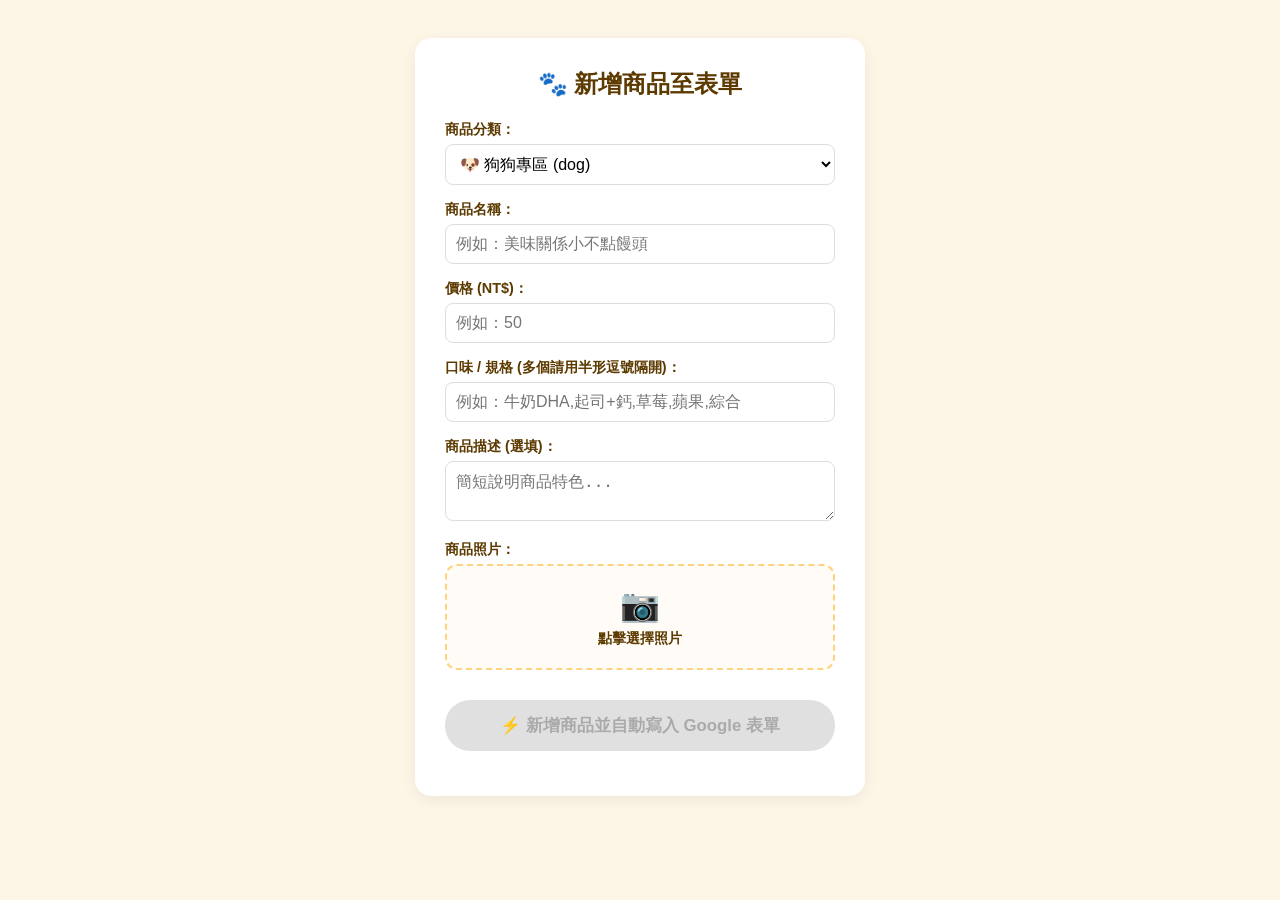
<file: admin.html>
<!DOCTYPE html>
<html lang="zh-TW">
<head>
  <meta charset="UTF-8">
  <meta name="viewport" content="width=device-width, initial-scale=1.0">
  <title>商品快速上傳管理系統</title>
  <style>
    body { font-family: -apple-system, BlinkMacSystemFont, "Segoe UI", Roboto, sans-serif; background-color: #fdf5e6; color: #5C3A00; padding: 30px 15px; display: flex; justify-content: center; }
    .card { background: white; padding: 30px; border-radius: 16px; width: 100%; max-width: 450px; box-shadow: 0 4px 15px rgba(0,0,0,0.06); box-sizing: border-box; }
    h2 { text-align: center; margin-top: 0; color: #5C3A00; }
    .form-group { margin-bottom: 15px; text-align: left; }
    label { font-weight: bold; font-size: 0.9rem; display: block; margin-bottom: 5px; }
    input[type="text"], input[type="number"], select, textarea { width: 100%; padding: 10px; border: 1px solid #ddd; border-radius: 8px; box-sizing: border-box; font-size: 1rem; background-color: #fff; }
    .drop-zone { border: 2px dashed #FFD27F; padding: 20px; border-radius: 12px; background: #fffcf7; text-align: center; cursor: pointer; margin-top: 5px; }
    #preview { max-width: 100%; max-height: 180px; margin-top: 10px; display: none; border-radius: 8px; margin-left: auto; margin-right: auto; }
    button { width: 100%; padding: 14px; background: #FFD27F; border: none; border-radius: 25px; font-size: 1.05rem; font-weight: bold; color: #5C3A00; cursor: pointer; margin-top: 15px; }
    button:disabled { background: #e0e0e0; color: #aaa; cursor: not-allowed; }
    #status-msg { text-align: center; font-weight: bold; margin-top: 15px; font-size: 0.95rem; }
  </style>
</head>
<body>

<div class="card">
  <h2>🐾 新增商品至表單</h2>
  
  <!-- 1. 商品分類 (新增) -->
  <div class="form-group">
    <label>商品分類：</label>
    <select id="p-category">
      <option value="dog">🐶 狗狗專區 (dog)</option>
      <option value="cat">🐱 貓貓專區 (cat)</option>
      <option value="all">🐾 通用商品 (all)</option>
    </select>
  </div>

  <!-- 2. 商品名稱 -->
  <div class="form-group">
    <label>商品名稱：</label>
    <input type="text" id="p-name" placeholder="例如：美味關係小不點饅頭">
  </div>

  <!-- 3. 價格 -->
  <div class="form-group">
    <label>價格 (NT$)：</label>
    <input type="number" id="p-price" placeholder="例如：50">
  </div>

  <!-- 4. 口味 / 規格 (新增 - 關鍵修正) -->
  <div class="form-group">
    <label>口味 / 規格 (多個請用半形逗號隔開)：</label>
    <input type="text" id="p-variants" placeholder="例如：牛奶DHA,起司+鈣,草莓,蘋果,綜合">
  </div>

  <!-- 5. 商品描述 -->
  <div class="form-group">
    <label>商品描述 (選填)：</label>
    <textarea id="p-desc" rows="2" placeholder="簡短說明商品特色..."></textarea>
  </div>

  <!-- 6. 商品照片 -->
  <div class="form-group">
    <label>商品照片：</label>
    <div class="drop-zone" onclick="document.getElementById('file-input').click()">
      <span style="font-size:2rem;">📷</span>
      <p style="margin:5px 0 0 0; font-size:0.9rem; font-weight:bold;">點擊選擇照片</p>
      <input type="file" id="file-input" accept="image/*" style="display:none;" onchange="handleFile(this)">
      <img id="preview" alt="預覽圖">
    </div>
  </div>

  <button id="sub-btn" onclick="uploadAndSave()" disabled>⚡ 新增商品並自動寫入 Google 表單</button>
  <div id="status-msg"></div>
</div>

<script>
  // ⚠️ Google Apps Script 部署 Web App 網址
  const GAS_WEB_APP_URL = "https://script.google.com/macros/s/AKfycbxlTRxj5TleEN2-SXV68FRBGoWGMC_3bW3UAwi-X9DqZT1ABpCYFf8M3exy2ZReUJ6z/exec"; 

  let compressedBase64 = "";
  let fileName = "";
  let fileType = "";

  function handleFile(input) {
    const file = input.files[0];
    if (!file) return;
    fileName = file.name;
    fileType = file.type || "image/jpeg";

    const msg = document.getElementById('status-msg');
    msg.style.color = '#5C3A00';
    msg.innerText = '正在最佳化照片尺寸...';

    const reader = new FileReader();
    reader.onload = function(e) {
      const img = new Image();
      img.onload = function() {
        const maxDim = 1000;
        let width = img.width;
        let height = img.height;

        if (width > maxDim || height > maxDim) {
          if (width > height) {
            height = Math.round((height * maxDim) / width);
            width = maxDim;
          } else {
            width = Math.round((width * maxDim) / height);
            height = maxDim;
          }
        }

        const canvas = document.createElement('canvas');
        canvas.width = width;
        canvas.height = height;
        const ctx = canvas.getContext('2d');
        ctx.drawImage(img, 0, 0, width, height);

        const dataUrl = canvas.toDataURL('image/jpeg', 0.8);
        compressedBase64 = dataUrl.split(',')[1];

        const preview = document.getElementById('preview');
        preview.src = dataUrl;
        preview.style.display = 'block';
        document.getElementById('sub-btn').disabled = false;
        msg.innerText = '✅ 照片已準備就緒！';
      };
      img.src = e.target.result;
    };
    reader.readAsDataURL(file);
  }

  async function uploadAndSave() {
    const category = document.getElementById('p-category').value;
    const name = document.getElementById('p-name').value.trim();
    const price = document.getElementById('p-price').value.trim();
    const variants = document.getElementById('p-variants').value.trim();
    const desc = document.getElementById('p-desc').value.trim();
    
    const btn = document.getElementById('sub-btn');
    const msg = document.getElementById('status-msg');

    if (!name || !price) {
      alert('請填寫商品名稱與價格！');
      return;
    }

    btn.disabled = true;
    msg.style.color = '#5C3A00';
    msg.innerText = '正在自動處理並寫入 Google 表單...';

    // 打包包含分類 (category) 與口味 (variants) 的 6 大欄位
    const payload = {
      action: 'addProduct',
      category: category,
      name: name,
      price: price,
      variants: variants,
      description: desc,
      imageBase64: compressedBase64,
      imageName: fileName,
      imageType: fileType
    };

    try {
      const res = await fetch(GAS_WEB_APP_URL, {
        method: 'POST',
        headers: { 'Content-Type': 'text/plain' }, // 防止 CORS preflight 限制
        body: JSON.stringify(payload)
      });
      const data = await res.json();

      if (data.status === 'success') {
        msg.style.color = 'green';
        msg.innerText = '🎉 成功！商品資料與圖片已自動寫入 Google 試算表！';
        
        // 清空欄位
        document.getElementById('p-name').value = '';
        document.getElementById('p-price').value = '';
        document.getElementById('p-variants').value = '';
        document.getElementById('p-desc').value = '';
        document.getElementById('preview').style.display = 'none';
        compressedBase64 = '';
      } else {
        throw new Error(data.message || '儲存失敗');
      }
    } catch (err) {
      console.error(err);
      msg.style.color = 'red';
      msg.innerText = '❌ 處理失敗：' + err.message;
      btn.disabled = false;
    }
  }
</script>
</body>
</html>
</file>
